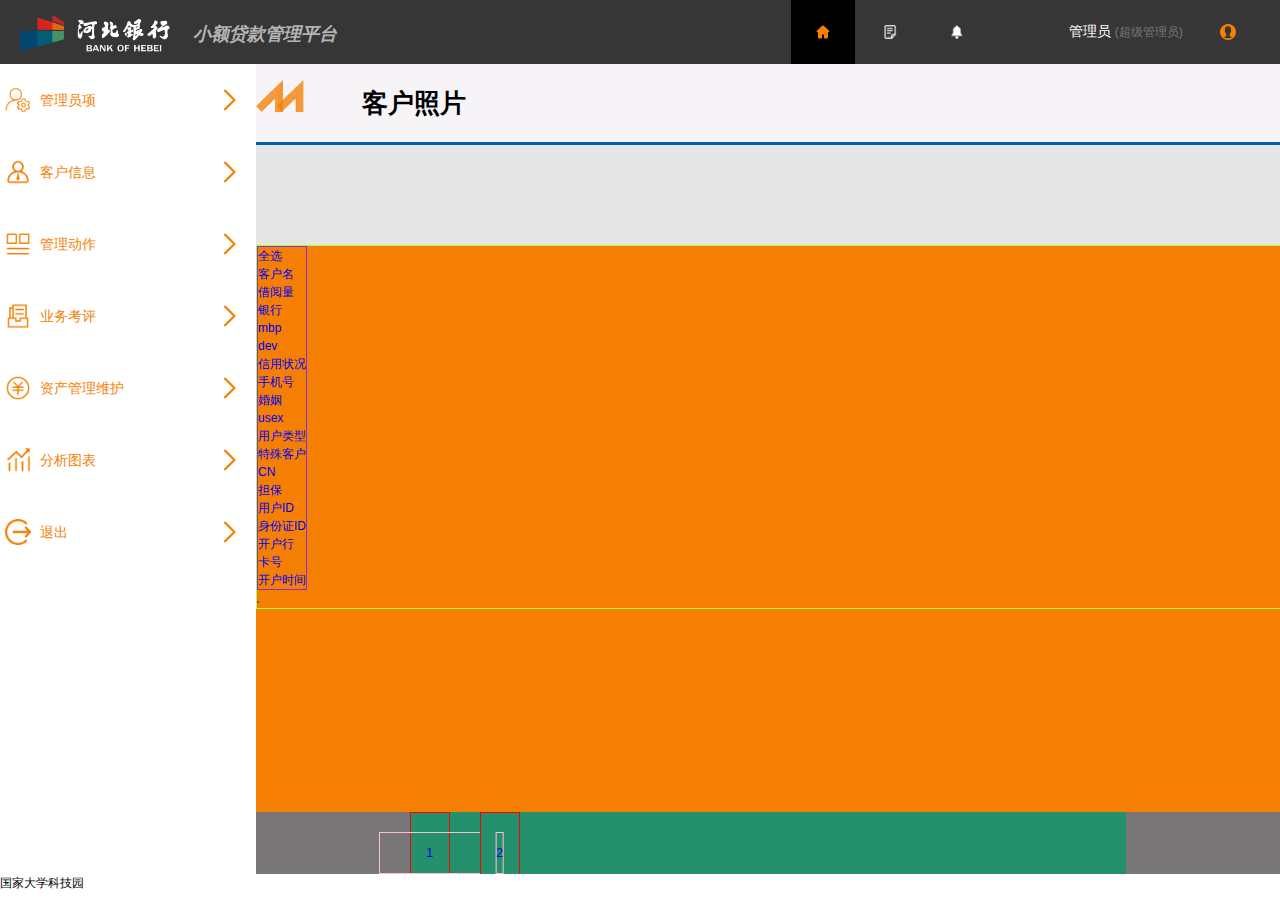
<file: index.html>
<!DOCTYPE html>
<html lang="en">

<head>
    <meta charset="UTF-8">
    <meta name="viewport" content="width=device-width, initial-scale=1.0">
    <meta http-equiv="X-UA-Compatible" content="ie=edge">
    <!-- shortcut icon 标题上的小图标 -->
    <!-- <link rel="shortcut icon" href="/favicon.ico" type="image/x-icon"> -->
    <title>小额贷款管理平台</title>
    <link rel="stylesheet" href="./css/reset.css">
    <link rel="stylesheet" href="./css/index.css">
    <link rel="stylesheet" href="./css/ckj.css">


</head>

<body>
    <!-- 页面结构 -->
    <!-- 页面头部区域 -->
    <div class="xe-header">
        <h1>
            <a href="javascript:void(0);">
                <img id="xe_logo" src="./sources/images/logo2.png" alt="小额贷款平台">
            </a>
        </h1>
        <h2>
            小额贷款管理平台
        </h2>
        <ul class="h-navs">
            <li class="selected">
                <a href="javascript:void(0);"></a>
            </li>
            <li>
                <a href="javascript:void(0);"></a>
            </li>
            <li>
                <a href="javascript:void(0);"></a>
            </li>
            <li>
                <a href="javascript:void(0);">
                    <span>管理员</span>
                    <span>(超级管理员)</span>
                </a>
            </li>
            <li>
                <a href="javascript:void(0);"></a>
            </li>
        </ul>
        <div style="clear: both;"></div>
    </div>

    <!-- 页面内容区域 -->
    <div class="xe-main">
        <div class="main-left">
            <ul id="main_navs">

            </ul>
        </div>
        <div class="main-right">
            <div id="show">
                <div class="c4-tp">
                    <img src="./sources/images/M.png" alt="">
                    <span>客户照片</span>

                </div>
                <div class="c4-mid" id="c4_mid">

                </div>
                <div class="table-wrapper">
                    <div class="table" id="table">
                        <ul class="th" id="th">
                            

                        </ul>
                        <div id="t_body">
                           <ul class="tr">
                            

                           </ul>
                        </div>

                      
                    </div>
                </div>
                <div class="pages" id="pages">
                    <ul></ul>
                    
                </div>
                
            </div>
        </div>
    </div>
    <!-- 页脚 -->
    <div class="xe-footer">
        <p>国家大学科技园</p>
    </div>


</body>
<script src="./js/index.js"></script>
<script>

   
window.onload = function () {
        createLeftNavs('main_navs');
        initTree('main_navs');
        initUi();
        createPages('pages',2);
        // var el = getContentWrappper();
        // for (var i=0;i<21;i++){
        //     pages_total_data.push(i);
        // }
        showPage(el,5);
        createPages('pages',)
        }
</script>



</html>
</file>
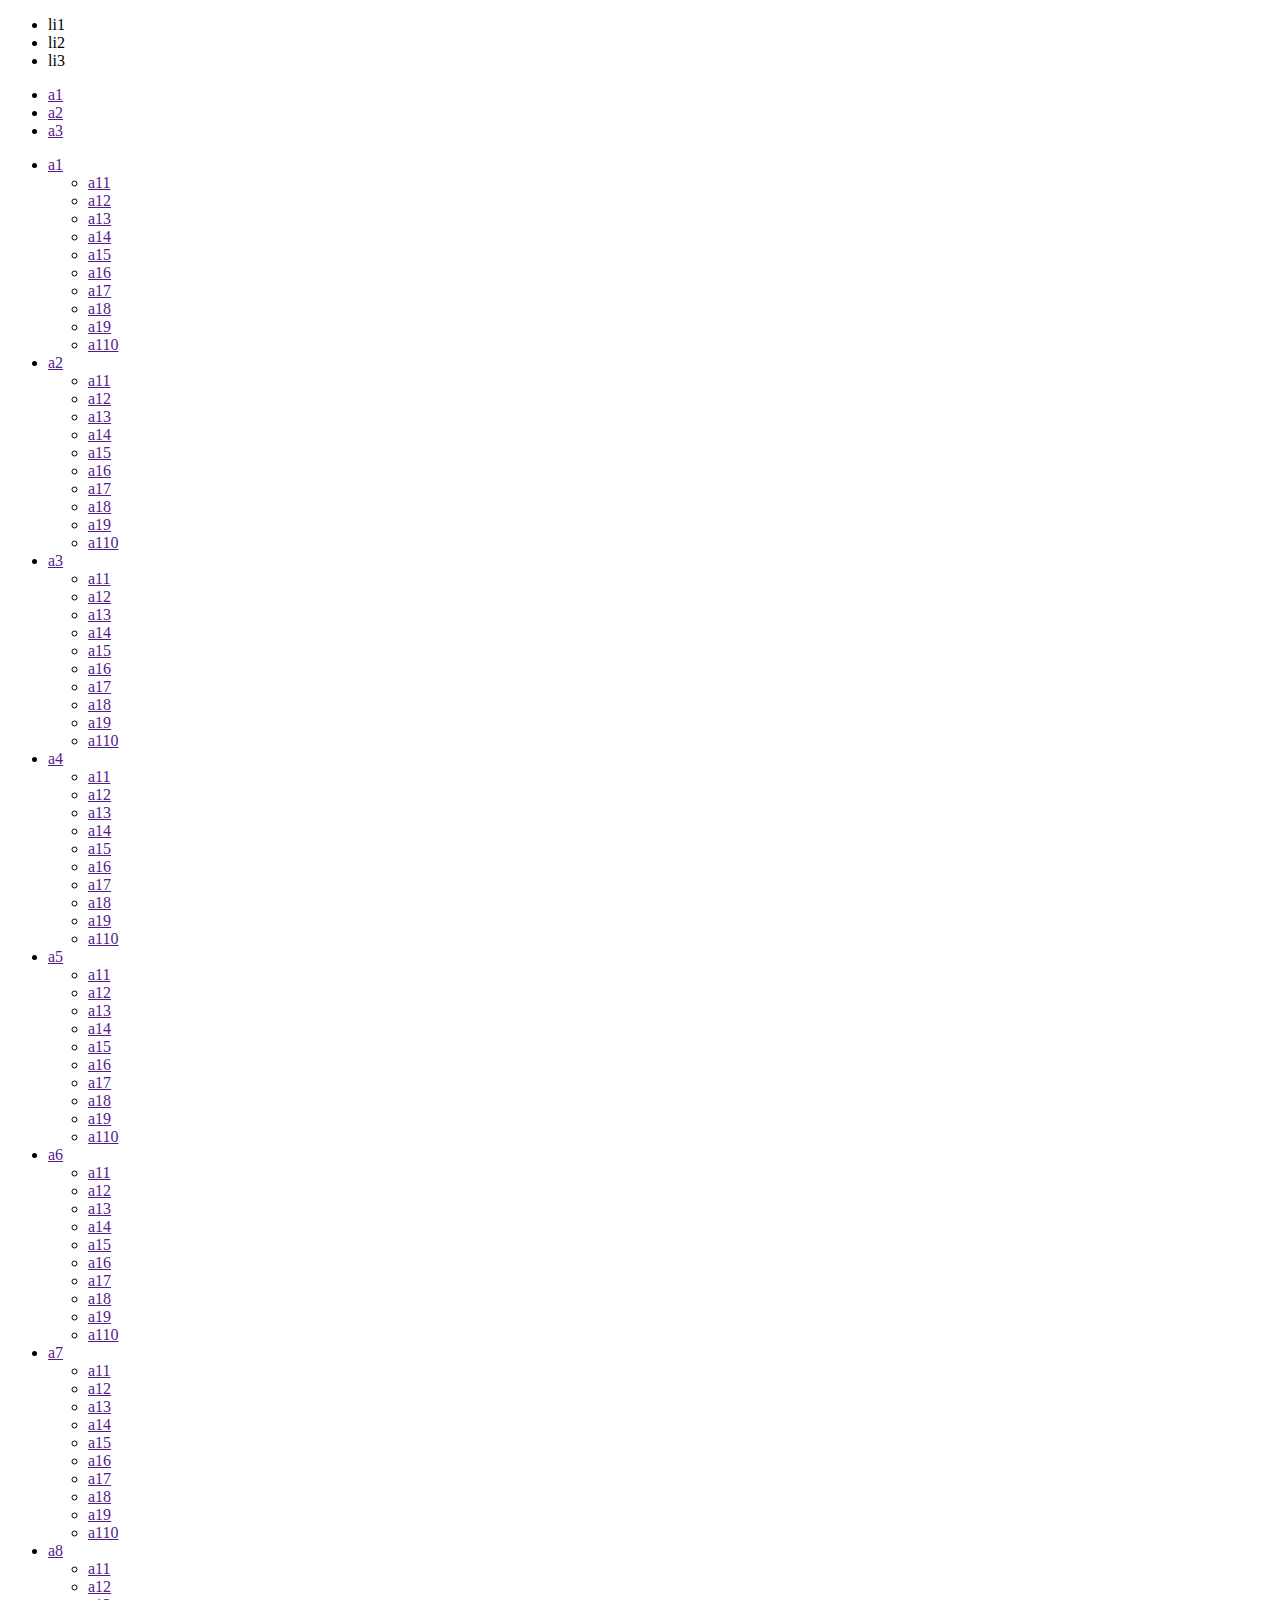
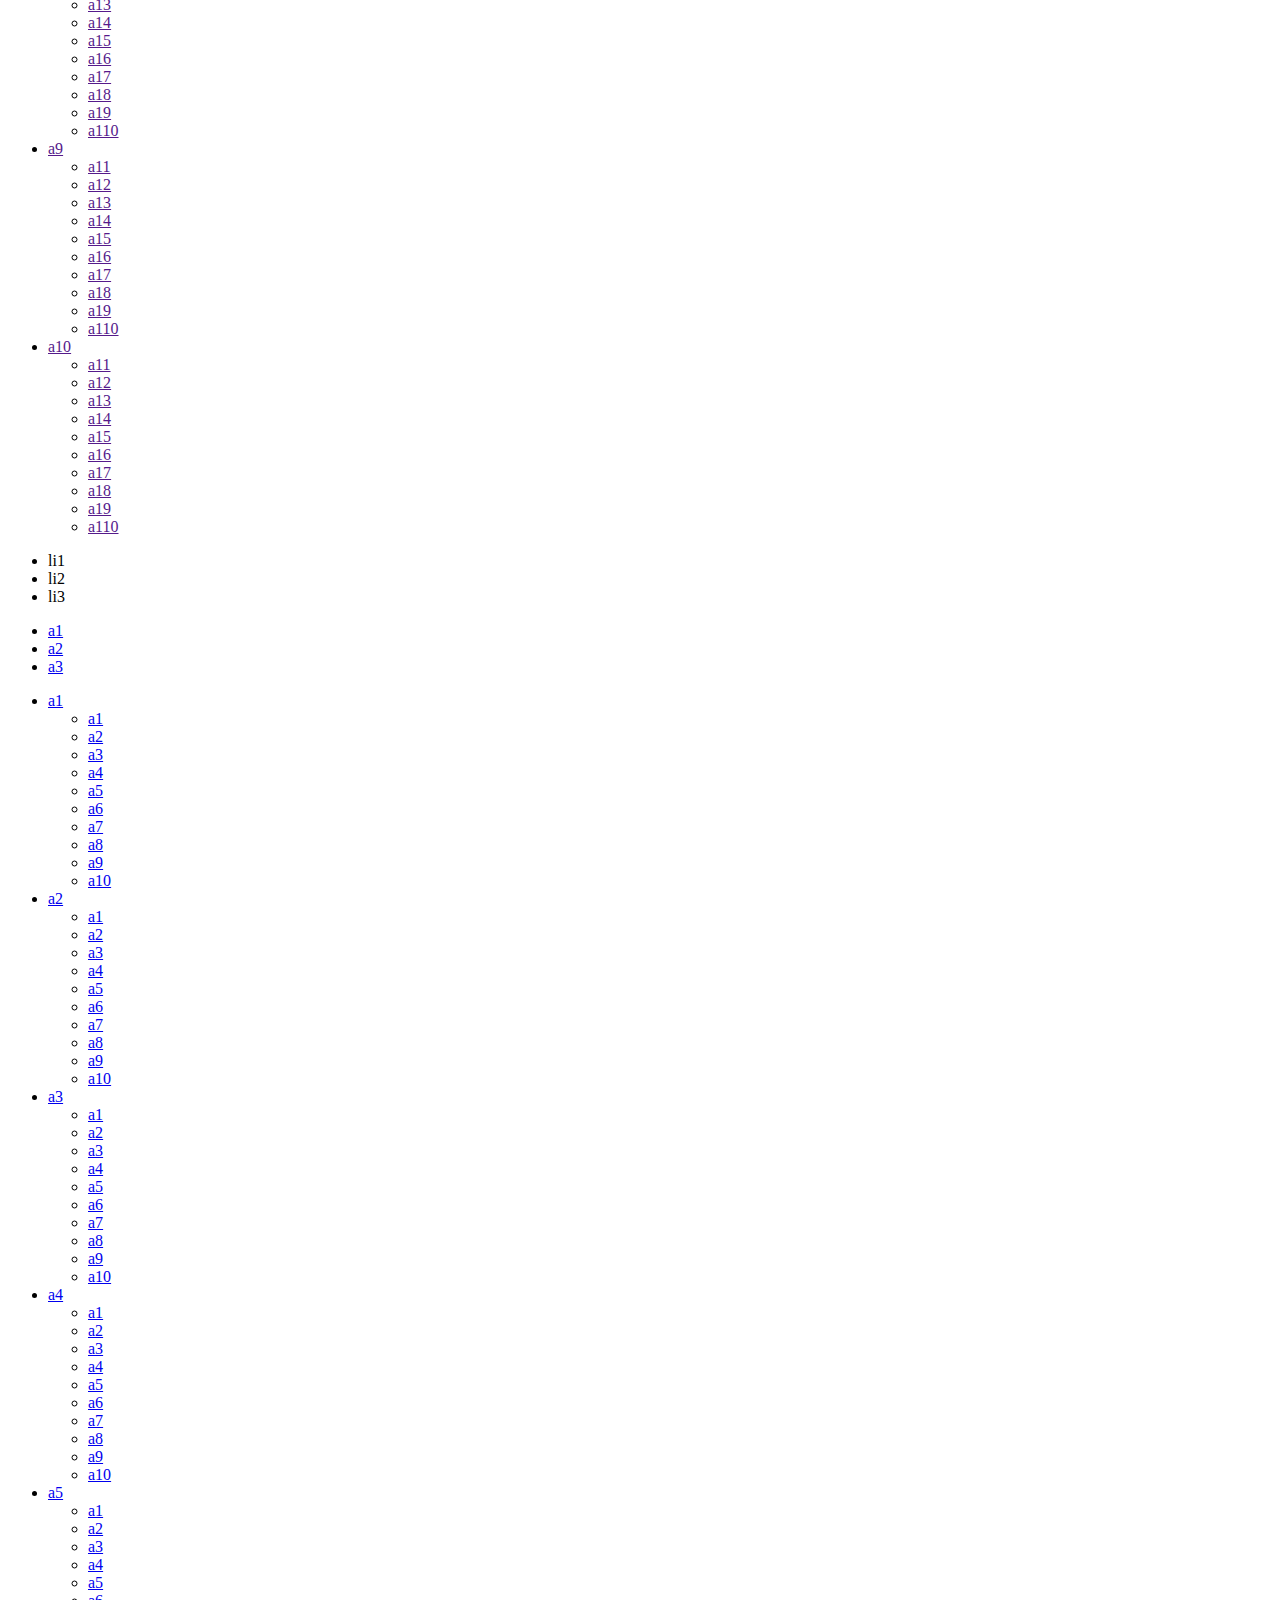
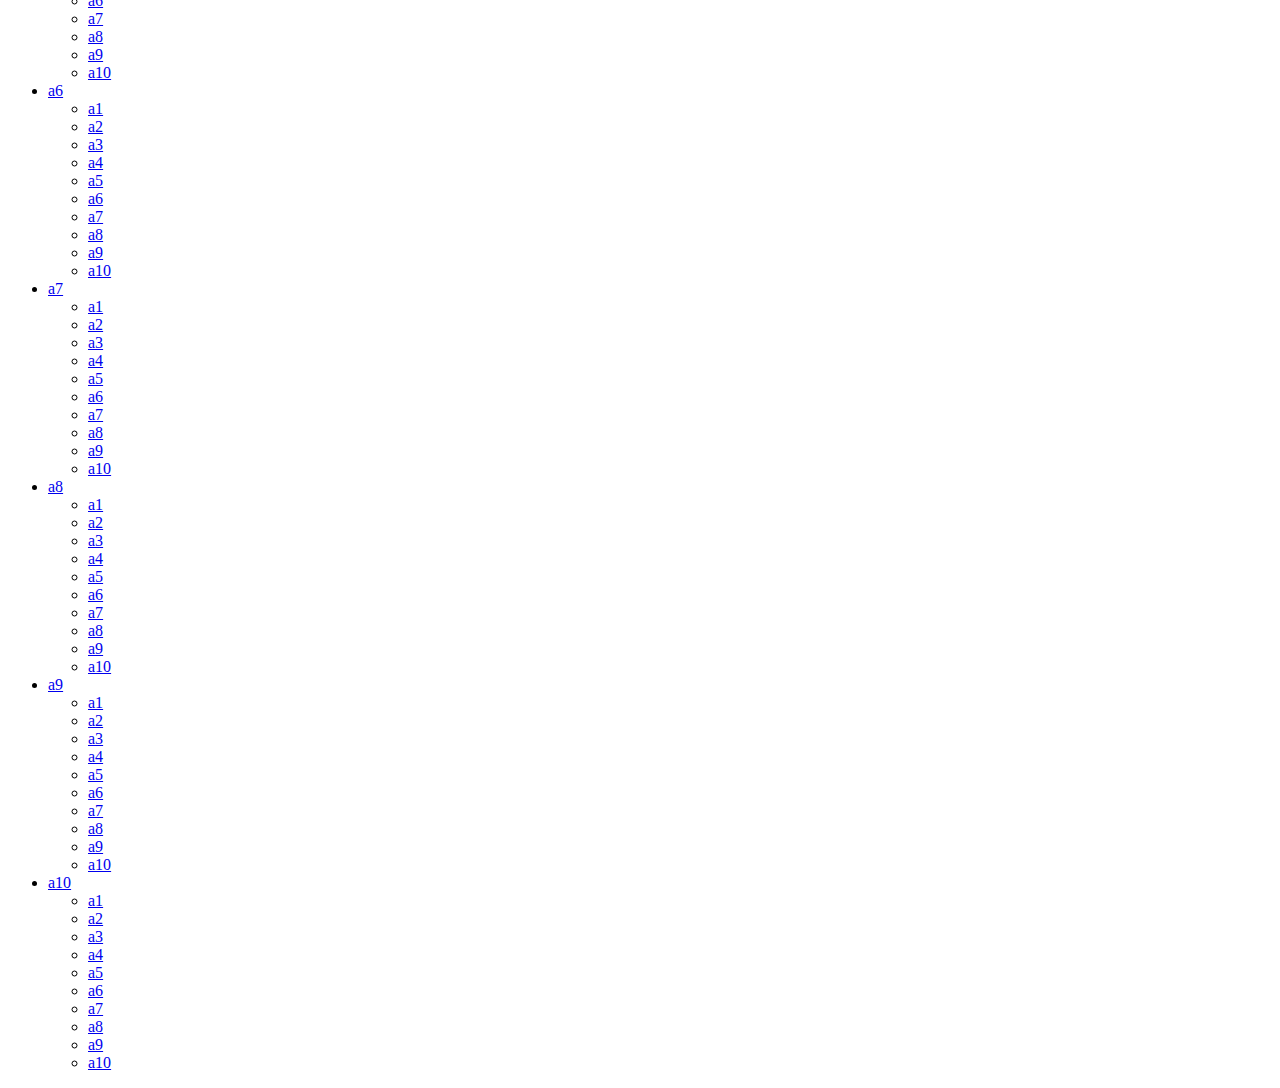
<file: cel.html>
<!DOCTYPE html>
<html lang="en">

<head>
    <meta charset="UTF-8">
    <meta name="viewport" content="width=device-width, initial-scale=1.0">
    <meta http-equiv="X-UA-Compatible" content="ie=edge">
    <title>动态生成el</title>
</head>

<body>
    <!-- 1. -->
    <ul>
        <li>li1</li>
        <li>li2</li>
        <li>li3</li>
    </ul>

    <!-- 2. -->
    <ul>
        <li>
            <a href="">a1</a>
        </li>
        <li>
            <a href="">a2</a>
        </li>
        <li>
            <a href="">a3</a>
        </li>
    </ul>

    <!-- 3. -->
    <ul>
        <li>
            <a href="">a1</a>
            <ul>
                <li>
                    <a href="">a11</a>
                </li>
                <li>
                    <a href="">a12</a>
                </li>
                <li>
                    <a href="">a13</a>
                </li>
                <li>
                    <a href="">a14</a>
                </li>
                <li>
                    <a href="">a15</a>
                </li>
                <li>
                    <a href="">a16</a>
                </li>
                <li>
                    <a href="">a17</a>
                </li>
                <li>
                    <a href="">a18</a>
                </li>
                <li>
                    <a href="">a19</a>
                </li>
                <li>
                    <a href="">a110</a>
                </li>
            </ul>
        </li>
        <li>
            <a href="">a2</a>
            <ul>
                <li>
                    <a href="">a11</a>
                </li>
                <li>
                    <a href="">a12</a>
                </li>
                <li>
                    <a href="">a13</a>
                </li>
                <li>
                    <a href="">a14</a>
                </li>
                <li>
                    <a href="">a15</a>
                </li>
                <li>
                    <a href="">a16</a>
                </li>
                <li>
                    <a href="">a17</a>
                </li>
                <li>
                    <a href="">a18</a>
                </li>
                <li>
                    <a href="">a19</a>
                </li>
                <li>
                    <a href="">a110</a>
                </li>
            </ul>
        </li>
        <li>
            <a href="">a3</a>
            <ul>
                <li>
                    <a href="">a11</a>
                </li>
                <li>
                    <a href="">a12</a>
                </li>
                <li>
                    <a href="">a13</a>
                </li>
                <li>
                    <a href="">a14</a>
                </li>
                <li>
                    <a href="">a15</a>
                </li>
                <li>
                    <a href="">a16</a>
                </li>
                <li>
                    <a href="">a17</a>
                </li>
                <li>
                    <a href="">a18</a>
                </li>
                <li>
                    <a href="">a19</a>
                </li>
                <li>
                    <a href="">a110</a>
                </li>
            </ul>
        </li>
        <li>
            <a href="">a4</a>
            <ul>
                <li>
                    <a href="">a11</a>
                </li>
                <li>
                    <a href="">a12</a>
                </li>
                <li>
                    <a href="">a13</a>
                </li>
                <li>
                    <a href="">a14</a>
                </li>
                <li>
                    <a href="">a15</a>
                </li>
                <li>
                    <a href="">a16</a>
                </li>
                <li>
                    <a href="">a17</a>
                </li>
                <li>
                    <a href="">a18</a>
                </li>
                <li>
                    <a href="">a19</a>
                </li>
                <li>
                    <a href="">a110</a>
                </li>
            </ul>
        </li>
        <li>
            <a href="">a5</a>
            <ul>
                <li>
                    <a href="">a11</a>
                </li>
                <li>
                    <a href="">a12</a>
                </li>
                <li>
                    <a href="">a13</a>
                </li>
                <li>
                    <a href="">a14</a>
                </li>
                <li>
                    <a href="">a15</a>
                </li>
                <li>
                    <a href="">a16</a>
                </li>
                <li>
                    <a href="">a17</a>
                </li>
                <li>
                    <a href="">a18</a>
                </li>
                <li>
                    <a href="">a19</a>
                </li>
                <li>
                    <a href="">a110</a>
                </li>
            </ul>
        </li>
        <li>
            <a href="">a6</a>
            <ul>
                <li>
                    <a href="">a11</a>
                </li>
                <li>
                    <a href="">a12</a>
                </li>
                <li>
                    <a href="">a13</a>
                </li>
                <li>
                    <a href="">a14</a>
                </li>
                <li>
                    <a href="">a15</a>
                </li>
                <li>
                    <a href="">a16</a>
                </li>
                <li>
                    <a href="">a17</a>
                </li>
                <li>
                    <a href="">a18</a>
                </li>
                <li>
                    <a href="">a19</a>
                </li>
                <li>
                    <a href="">a110</a>
                </li>
            </ul>
        </li>
        <li>
            <a href="">a7</a>
            <ul>
                <li>
                    <a href="">a11</a>
                </li>
                <li>
                    <a href="">a12</a>
                </li>
                <li>
                    <a href="">a13</a>
                </li>
                <li>
                    <a href="">a14</a>
                </li>
                <li>
                    <a href="">a15</a>
                </li>
                <li>
                    <a href="">a16</a>
                </li>
                <li>
                    <a href="">a17</a>
                </li>
                <li>
                    <a href="">a18</a>
                </li>
                <li>
                    <a href="">a19</a>
                </li>
                <li>
                    <a href="">a110</a>
                </li>
            </ul>
        </li>
        <li>
            <a href="">a8</a>
            <ul>
                <li>
                    <a href="">a11</a>
                </li>
                <li>
                    <a href="">a12</a>
                </li>
                <li>
                    <a href="">a13</a>
                </li>
                <li>
                    <a href="">a14</a>
                </li>
                <li>
                    <a href="">a15</a>
                </li>
                <li>
                    <a href="">a16</a>
                </li>
                <li>
                    <a href="">a17</a>
                </li>
                <li>
                    <a href="">a18</a>
                </li>
                <li>
                    <a href="">a19</a>
                </li>
                <li>
                    <a href="">a110</a>
                </li>
            </ul>
        </li>
        <li>
            <a href="">a9</a>
            <ul>
                <li>
                    <a href="">a11</a>
                </li>
                <li>
                    <a href="">a12</a>
                </li>
                <li>
                    <a href="">a13</a>
                </li>
                <li>
                    <a href="">a14</a>
                </li>
                <li>
                    <a href="">a15</a>
                </li>
                <li>
                    <a href="">a16</a>
                </li>
                <li>
                    <a href="">a17</a>
                </li>
                <li>
                    <a href="">a18</a>
                </li>
                <li>
                    <a href="">a19</a>
                </li>
                <li>
                    <a href="">a110</a>
                </li>
            </ul>
        </li>
        <li>
            <a href="">a10</a>
            <ul>
                <li>
                    <a href="">a11</a>
                </li>
                <li>
                    <a href="">a12</a>
                </li>
                <li>
                    <a href="">a13</a>
                </li>
                <li>
                    <a href="">a14</a>
                </li>
                <li>
                    <a href="">a15</a>
                </li>
                <li>
                    <a href="">a16</a>
                </li>
                <li>
                    <a href="">a17</a>
                </li>
                <li>
                    <a href="">a18</a>
                </li>
                <li>
                    <a href="">a19</a>
                </li>
                <li>
                    <a href="">a110</a>
                </li>
            </ul>
        </li>
    </ul>



    <ul id="id1">

    </ul>
    <ul id="id2">

    </ul>
    <ul id="id3">

    </ul>


</body>
<script>

    function create(id){

        
        var ul_wap = document.getElementById('id1');
       
        for(var i=1;i<=3;i++){
           
        var li_ee= document.createElement('li');
        var txt= "li"+i;
        li_ee.innerText=txt;
        ul_wap.appendChild(li_ee);
        }
        
      
    }

    function create1 (id){
     var ul_wap = document.getElementById('id2');
     for(var i=1;i<=3;i++){
         var li_ee=document.createElement('li');
         var a_s= document.createElement("a");
         var txt = "a"+i;
         a_s.innerText=txt;
         a_s.setAttribute('href','#');
         li_ee.appendChild(a_s);
         ul_wap.appendChild(li_ee);

     }
     
     
    }
    function create2(id){
        var ul_wap= document.getElementById(id);
        for(var i=1;i<=10;i++){
            var li_ee=document.createElement('li');
            var a_s=document.createElement('a');
            var ul_wa1=document.createElement('ul');
            var txt ="a"+i;
            a_s.setAttribute('href','#');
              for(var j=1;j<=10;j++){
                var li_ee1=document.createElement('li');
                var a_s1=document.createElement('a');
                var txt1 ="a"+j;
                a_s1.innerText=txt1;
                li_ee1.appendChild(a_s1);
                ul_wa1.appendChild(li_ee1);
                a_s1.setAttribute('href','#');
              }
            ul_wap.appendChild(li_ee);
            li_ee.appendChild(a_s);
            li_ee.appendChild(ul_wa1);
            a_s.innerHTML=txt;
        }
    }
    

    function initUI(){
        create();
        create1();
        create2('id3');

    }


    window.onload = initUI;
</script>
</html>
</file>
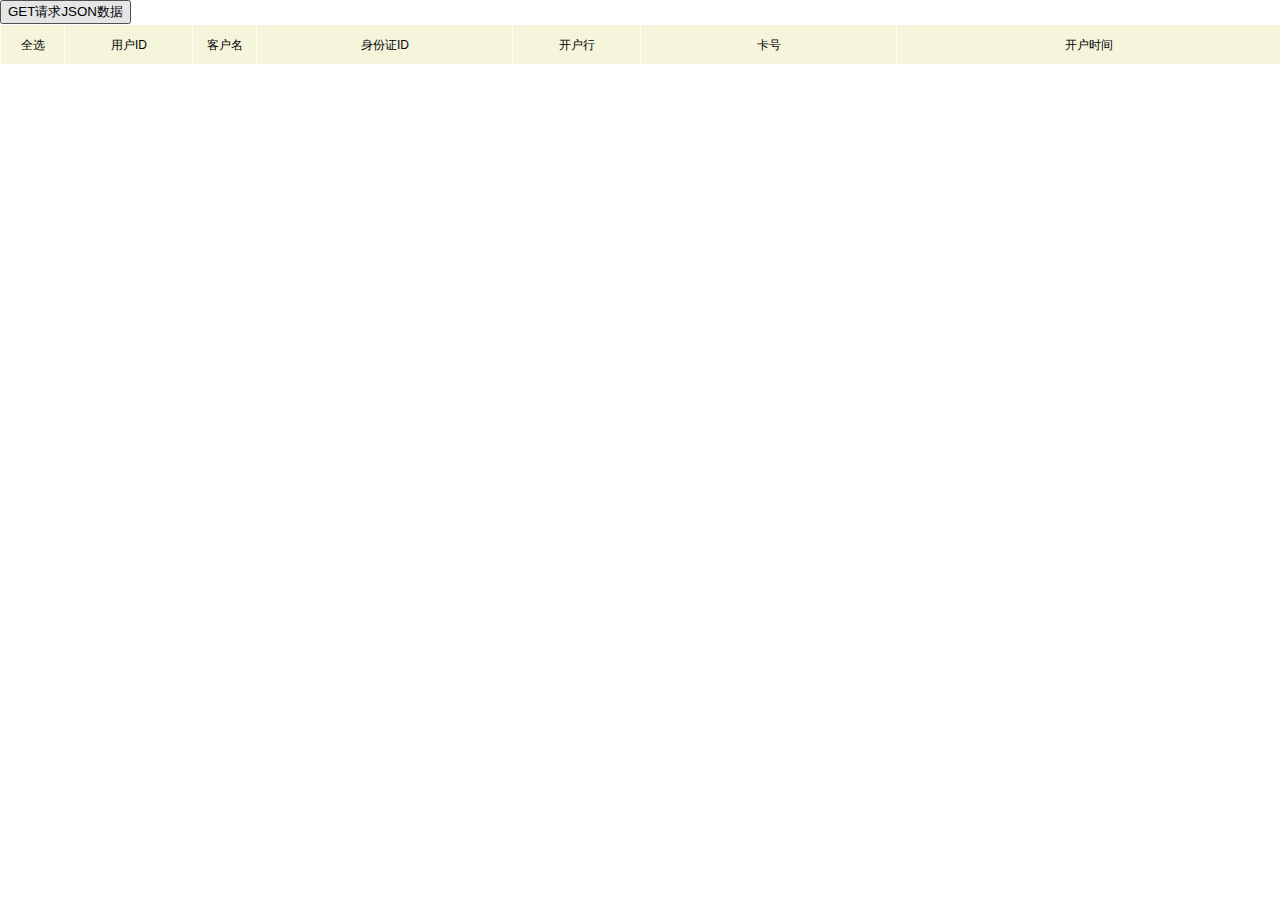
<file: getjsondata.html>
<!DOCTYPE html>
<html lang="en">
<head>
    <meta charset="UTF-8">
    <meta name="viewport" content="width=device-width, initial-scale=1.0">
    <meta http-equiv="X-UA-Compatible" content="ie=edge">
    <title>原生JS Ajax获取JSON数据</title>
    <link rel="stylesheet" href="./css/reset.css">
    <style>
        #show {
        height: 100%;
        min-width: 1024px;
        width: 100%;
       
    }
    #show ul { overflow: hidden; width: 100%;}
    #show ul li {
        float: left;
        height: 40px;
        line-height: 40px;
        text-align: center;
        background: #fff;
    }
    #show ul li:nth-child(1),#show ul li:nth-child(3){
         width: 5%;
    }
    #show ul li:nth-child(2),#show ul li:nth-child(5){
        width: 10%;
    }
    #show ul li:nth-child(4),#show ul li:nth-child(6){
        width: 20%;
    }
    #show ul li:nth-child(7){
        width: 30%;
    }
    #show ul li a{
        color:black;
        background:beige;
        display: inline-block;
        width: 100%;height: 100%;
        margin: 1px;
    }
    #content ul {
        overflow: hidden;
    }
    </style>
</head>
<body>
    <button>GET请求JSON数据</button>
    <div id="show"></div>
    
</body>
<script>
    function createList (id,tdata){
        var wrapper =document.getElementById(id);
        var t_head =document.createElement('ul');
        for (var i=0;i<tdata.length;i++){
            var rol = document.createElement('li');
            var a_el= document.createElement('a');
            a_el.innerText=tdata[i];
            a_el.setAttribute('href','javascript:void(0);');
            rol.appendChild(a_el);
            t_head.appendChild(rol);

        }
        wrapper.appendChild(t_head);
        var content=document.createElement('div');
        content.setAttribute('id','content');
        wrapper.appendChild(content);
    }

    function addrow(id,data){
        var row = document.createElement('ul');
        data.unshift('');
        console.log(data);
        for (var i=0;i<data.length;i++){
            var col = document.createElement('li');
            var a_el = document.createElement('a');
            console.log(data[i]);
            a_el.innerText= data[i];
            a_el.setAttribute('href','javascript:void(0);');
            col.appendChild(a_el);
            row.appendChild(col);

        }
        document.getElementById(id).appendChild(row);
    }
    // 1.1  首先要获取数据 服务器数据
    // 1.2  使用原生JS中的Ajax技术 (无刷新技术)
    function initUi(){
        var btn=document.getElementsByTagName('button')[0];
        btn.onclick=function (){
        // 1.3声明一个原生JS Ajax对象
        var xhr= null;
        if(window.XMLHttpRequest){//主流浏览器自带
            xhr = new XMLHttpRequest();
        }else{//ie 5 6
           xhr = new ActiveXObject('Microsoft.XMLHTTP');
        }
        //1.4 配置请求
        var url = "http://127.0.0.1:8885/getdata";
        xhr.open('GET',url,true);
        xhr.send();
        xhr.onreadystatechange = function (){
            if(4 == xhr.readyState){
                if(200==xhr.status){
                    // console.log(xhr.responseText);
                    //uname uid time openBank
                    var obj = JSON.parse(xhr.responseText);
                    // console.log (obj);
                    for (var i=0;i<obj.length;i++){
                        var item = obj[i];
                 var dd=[];
                 dd.push(item['uid']);
                 dd.push(item['uname']);
                 dd.push(item['uidnumber']);       
                 dd.push(item['openBank']);
                 dd.push(item['zhanghao']);
                 dd.push(item['time']);
                 console.log(dd);
                 addrow('content',dd)
                    }
                }
                
            }
        }
    
        }
        // 2 动态添加数据
        var  dd = ['全选','用户ID','客户名','身份证ID','开户行','卡号','开户时间'];
        createList('show',dd);
        
    }
    window.onload =initUi;
</script>
</html>
</file>
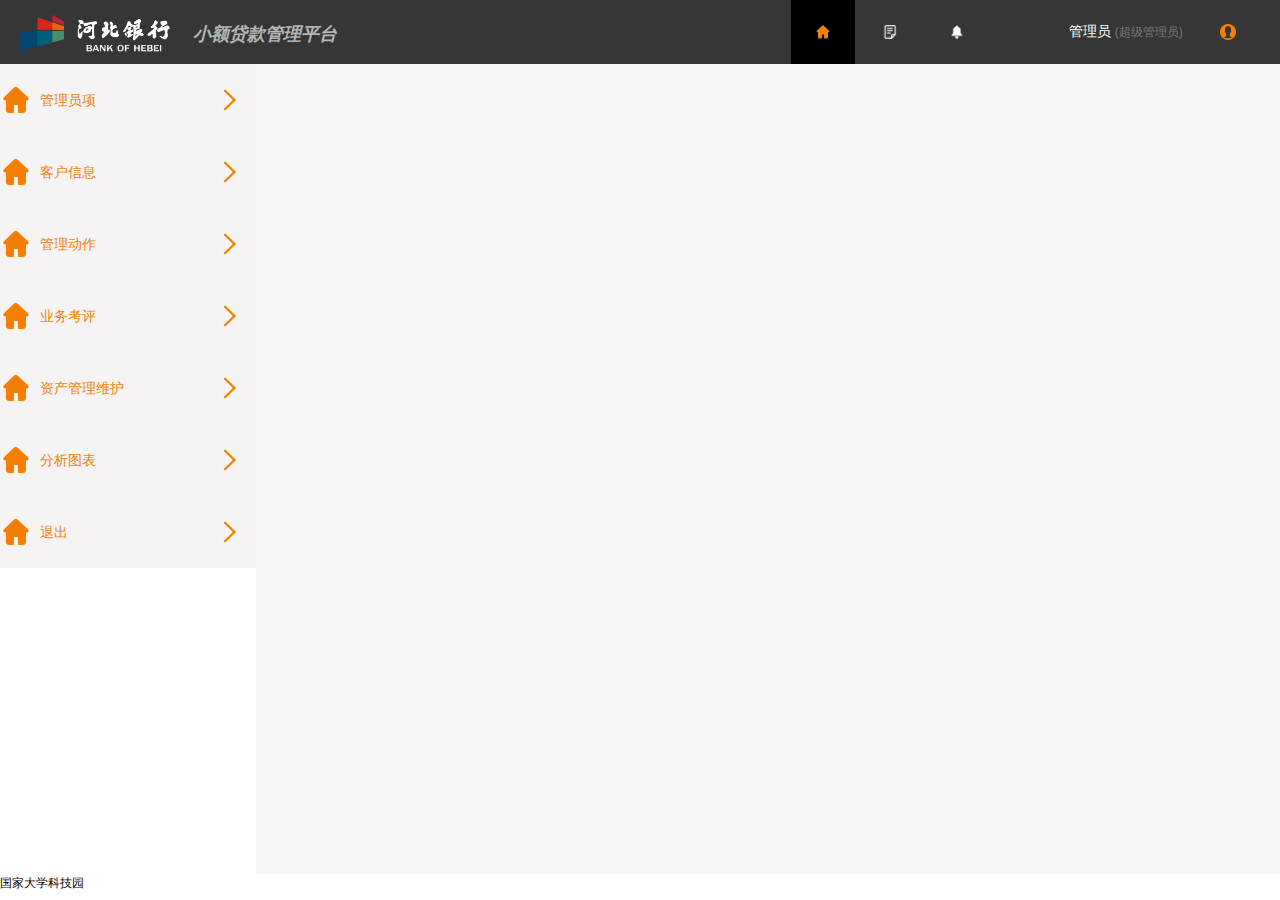
<file: index_old.html>
<!DOCTYPE html>
<html lang="en">

<head>
    <meta charset="UTF-8">
    <meta name="viewport" content="width=device-width, initial-scale=1.0">
    <meta http-equiv="X-UA-Compatible" content="ie=edge">
    <!-- shortcut icon 标题上的小图标 -->
    <!-- <link rel="shortcut icon" href="/favicon.ico" type="image/x-icon"> -->
    <title>小额贷款管理平台</title>
    <link rel="stylesheet" href="./css/reset.css">
    <link rel="stylesheet" href="./css/index.css">


</head>

<body>
    <!-- 页面结构 -->
    <!-- 页面头部区域 -->
    <div class="xe-header">
        <h1>
            <a href="javascript:void(0);">
                <img id="xe_logo" src="./sources/images/logo2.png" alt="小额贷款平台">
            </a>
        </h1>
        <h2>
            小额贷款管理平台
        </h2>
        <ul class="h-navs">
            <li class="selected">
                <a href="javascript:void(0);"></a>
            </li>
            <li>
                <a href="javascript:void(0);"></a>
            </li>
            <li>
                <a href="javascript:void(0);"></a>
            </li>
            <li>
                <a href="javascript:void(0);">
                    <span>管理员</span>
                    <span>(超级管理员)</span>
                </a>
            </li>
            <li>
                <a href="javascript:void(0);"></a>
            </li>
        </ul>
        <div style="clear: both;"></div>
    </div>

    <!-- 页面内容区域 -->
    <div class="xe-main">
        <div class="main-left">
            <ul id="main_navs">
                <li>
                    <b></b>
                    <a href="javascript:void(0);">管理员项</a>
                    <ul class="sub-item">
                        <li>
                            <a href="javascript:void(0)">11</a>
                        </li>
                        <li>
                            <a href="javascript:void(0)">12</a>
                        </li>
                        <li>
                            <a href="javascript:void(0)">13</a>
                        </li>
                        <li>
                            <a href="javascript:void(0)">14</a>
                        </li>
                        <li>
                            <a href="javascript:void(0)">15</a>
                        </li>
                        <li>
                            <a href="javascript:void(0)">16</a>
                        </li>
                        <li>
                            <a href="javascript:void(0)">17</a>
                        </li>
                        <li>
                            <a href="javascript:void(0)">18</a>
                        </li>
                        <li>
                            <a href="javascript:void(0)">19</a>
                        </li>
                        <li>
                            <a href="javascript:void(0)">110</a>
                        </li>
                        <li>
                            <a href="javascript:void(0)">111</a>
                        </li>
                    </ul>
                </li>
                <li>
                    <b></b>
                    <a href="javascript:void(0);">客户信息</a>
                    <ul class="sub-item">
                        <li>
                            <a href="javascript:void(0)">21</a>
                        </li>
                        <li>
                            <a href="javascript:void(0)">22</a>
                        </li>
                        <li>
                            <a href="javascript:void(0)">23</a>
                        </li>
                        <li>
                            <a href="javascript:void(0)">24</a>
                        </li>
                        <li>
                            <a href="javascript:void(0)">25</a>
                        </li>
                        <li>
                            <a href="javascript:void(0)">26</a>
                        </li>
                    </ul>
                </li>
                <li>
                    <b></b>
                    <a href="javascript:void(0);">管理动作</a>
                    <ul class="sub-item">
                        <li>
                            <a href="javascript:void(0)">41</a>
                        </li>
                        <li>
                            <a href="javascript:void(0)">42</a>
                        </li>
                        <li>
                            <a href="javascript:void(0)">43</a>
                        </li>
                        <li>
                            <a href="javascript:void(0)">44</a>
                        </li>
                        <li>
                            <a href="javascript:void(0)">45</a>
                        </li>
                        <li>
                            <a href="javascript:void(0)">46</a>
                        </li>
                    </ul>
                </li>
                <li>
                    <b></b>
                    <a href="javascript:void(0);">业务考评</a>
                    <ul class="sub-item">
                        <li>
                            <a href="javascript:void(0)">31</a>
                        </li>
                        <li>
                            <a href="javascript:void(0)">32</a>
                        </li>
                        <li>
                            <a href="javascript:void(0)">33</a>
                        </li>
                        <li>
                            <a href="javascript:void(0)">34</a>
                        </li>
                    </ul>
                </li>
                
                <li>
                    <b></b>
                    <a href="javascript:void(0);">资产管理维护</a>
                    <ul class="sub-item">
                        <li>
                            <a href="javascript:void(0)">51</a>
                        </li>
                        <li>
                            <a href="javascript:void(0)">52</a>
                        </li>
                        <li>
                            <a href="javascript:void(0)">53</a>
                        </li>
                        <li>
                            <a href="javascript:void(0)">54</a>
                        </li>
                        <li>
                            <a href="javascript:void(0)">55</a>
                        </li>
                    </ul>
                </li>
                <li>
                    <b></b>
                    <a href="javascript:void(0);">分析图表</a>
                    <ul class="sub-item">
                        <li>
                            <a href="javascript:void(0)">61</a>
                        </li>
                        <li>
                            <a href="javascript:void(0)">62</a>
                        </li>
                    </ul>
                </li>
                <li>
                    <b></b>
                    <a href="javascript:void(0);">退出</a>
                    <ul class="sub-item">
                        <li>
                            <a href="javascript:void(0)">71</a>
                        </li>
                        <li>
                            <a href="javascript:void(0)">72</a>
                        </li>
                        <li>
                            <a href="javascript:void(0)">73</a>
                        </li>
                    </ul>
                </li>
            </ul>
        </div>
        <div class="main-right">
            <div id="show">
                
            </div>
        </div>
    </div>
    <!-- 页脚 -->
    <div class="xe-footer">
        <p>国家大学科技园</p>
    </div>


</body>
<script>

    var data1 = ['管理员项','客户信息','管理动作','业务考评','资产管理维护','分析图表','退出'];
    var data2 = [['权限分配','部门设置','员工管理','押品设置','操作纪录', "客户性质", "货款产品", "收款方式", "合作银行", "全部银行", "渠道"],
    ['费用发放', '相关人员', '客户照片','数据导入', '贷款明细','还款明细'],
    ['客户签约', '签约审核', '风控验收', '货款到款', '货款发放', '客户调查'],
    ['业绩情况','市场开放','市场维护','费用支出'],
    ['资产管理','设备设置','设备保修','保修审核','已审核问题'],
    ['月日均变化图','贷款笔数变化图'],
    ['通知','个人资料','退出']];

    // array = [1,2,3];
    // array2 = [[11],[21],[31]];
    // array[0] = 1;
    // array[1][1] = 2;
    // [1,11,2,21,3,31]
    var datas = new Array();
    for(var i = 0;i<data1.length;i++){
        datas.push(data1[i]);
        // datas.push(data2[i]);
        var dd = data2[i];
        for(var j = 0; j < dd.length ;j++){
            
            datas.push(dd[j]);
        }
        // if(i == 0)break;
    }
    console.log(datas);


    function initTree(t) {
        var tree = document.getElementById(t);

        var lists = tree.getElementsByTagName('li');
        for (var i = 0; i < lists.length; i++) {
            var item = lists[i];//li
            (function (num) {
                var sub_ul = item.getElementsByTagName('ul');
                var a_el = item.getElementsByTagName('a');
                var b_el = item.getElementsByTagName('b');
                if (sub_ul.length != 0) {
                    sub_ul[0].style.display = 'none';
                    a_el[0].onclick = function () {
                        if (sub_ul[0].style.display == 'block') {
                            sub_ul[0].style.display = 'none';
                            b_el[0].style.backgroundImage = 'url("./sources/images/arrow-right.png")';
                        } else {
                            sub_ul[0].style.display = 'block';
                            b_el[0].style.backgroundImage = 'url("./sources/images/arrow-down.png")';
                        }
                    }
                } else {
                    
                    a_el[0].onclick = function () {
                        var li_el = this.parentNode.parentNode.getElementsByTagName('li');
                        for (var i = 0; i < li_el.length; i++) {
                            var sub_a = li_el[i].getElementsByTagName('a');
                            // sub_a[0].classList.remove('item-selected');
                            sub_a[0].style.borderLeft = '4px solid #f8f6f7';
                        }
                        // this.classList.add('item-selected');
                        this.style.borderLeft = '4px solid #f47f03';
                        console.log(datas[num]);
                        document.getElementById('show').innerText = datas[num];
                        
                    }
                }

            })(i);
        }

    }

    function createLeftNavs(id){
        var ul_el = document.getElementById(id);
        if (data1.length != 0){
            for(var i = 0;i < data1.length;i++){
                var li = document.createElement('li');
                var a = document.createElement('a');
                a.innerText = data1[i];
                li.appendChild(a);
                var sub_ul = document.createElement('ul');
                for(var j = 0;j<data2[i].length;j++){
                    var li = document.createElement('li');
                    var a = document.createElement('a');
                    a.innerText = data2[i][j];
                    li.appendChild(a);
                    sub_ul.appendChild(li);
                }
                li.appendChild(sub_ul);
                ul_el.appendChild(li);
            }
        }

    }


    window.onload = function () {
        initTree('main_navs');
    }
</script>

</html>
</file>
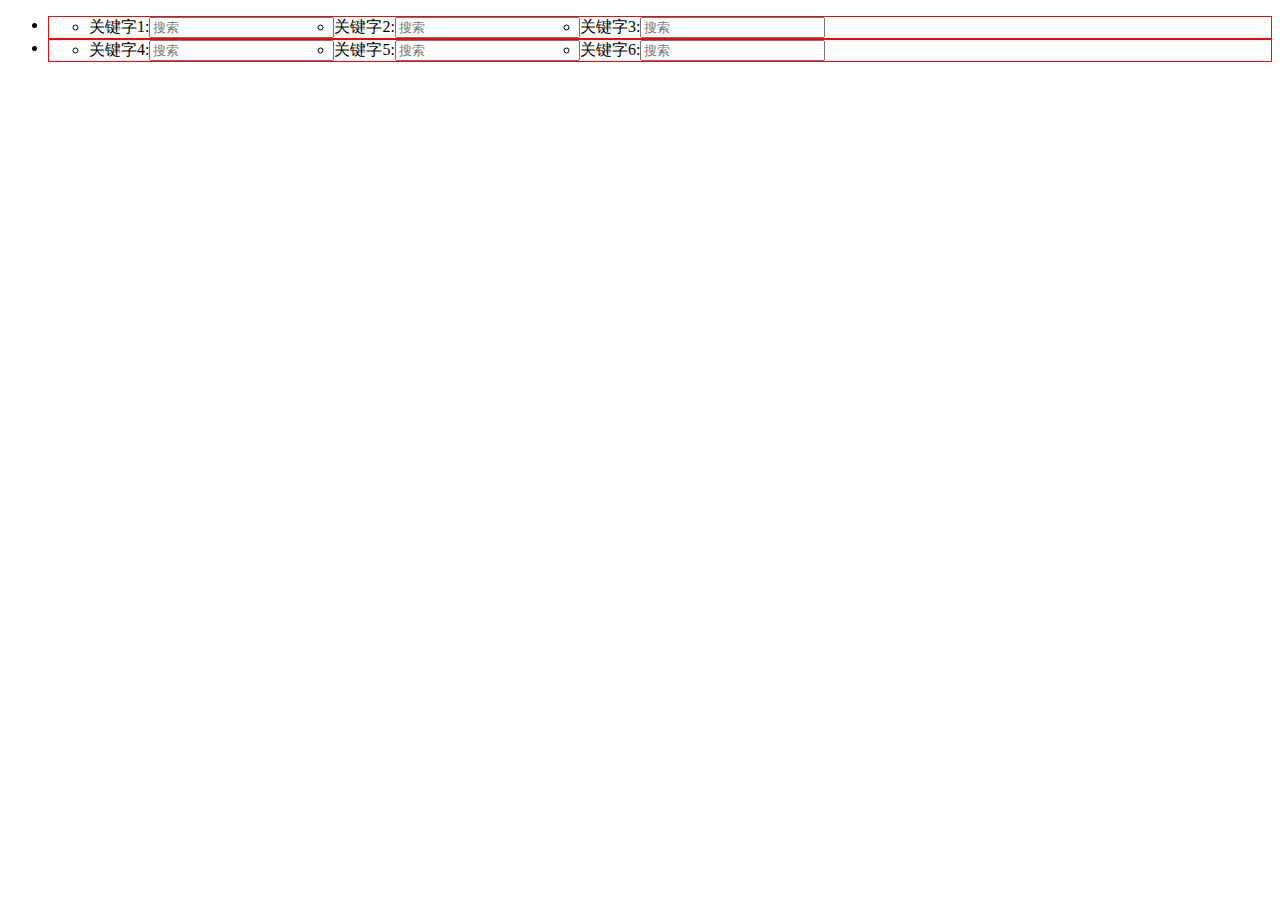
<file: tableauto.html>
<!DOCTYPE html>
<html lang="en">
<head>
    <meta charset="UTF-8">
    <meta name="viewport" content="width=device-width, initial-scale=1.0">
    <meta http-equiv="X-UA-Compatible" content="ie=edge">
    <title>动态生成标签</title>
</head>
<body>
    <div id="show">
        <div id="c0_header">

        </div>
        <div id="c0_body">

        </div>
    </div>
    
</body>
<script>
    function textLeft (text){
          var lab = document.createElement('label');
          var txt = text +':';
          lab.innerText=txt;
          return lab;
    }
    function searchInput(text){
        var s_input = document.createElement('input');
        s_input.setAttribute('type','text');
        s_input.setAttribute('placeholder',text);
        return s_input;


    }
    function createlines (id,datas){
        // 创建外层
        var ul_wrapper = document.createElement('ul');
        var li_row = document.createElement('li');
        var ul_row = document.createElement('ul');
        for ( var i=0;i<3;i++){
            var col = document.createElement('li');
            if(0==i){
                var lab=textLeft(datas['row11']['name']);
                var input =searchInput(datas['row11']['val']);
                console.log(input);
                col.appendChild(lab);
                col.appendChild(input);
            }else if(1==i){
                var sbtn=document.createElement('button');
                var abtn=document.createElement('button');
                sbtn.innerText="搜索";
                abtn.innerText="添加";
                col.appendChild(sbtn);
                col.appendChild(abtn); 

            }else{
                col.style.display="none";
            }
            ul_row.appendChild(col);
        }
        li_row.appendChild(ul_row);
        ul_wrapper.appendChild(li_row);
        document.getElementById(id).appendChild(ul_wrapper);
    }
    function createcols(id,datas){
           var cols=datas['datas'].length;
           var rows=Math.ceil(cols/3);
           var ul_wrapper=document.createElement('ul');
           for(var i=0;i<rows;i++){
               (function(num){
                var li_row=document.createElement('li');
                var ul_row=document.createElement('ul');
                    for(var j=0;j<3;j++){
                        var col=document.createElement('li');
                        col.style.float="left";
                        if((num*3+j)<cols){
                        var text=textLeft(datas['datas'][num*3+j]['row']['name'])
                        var input =searchInput(datas['datas'][num*3+j]['row']['val'])
                     col.appendChild(text);
                     col.appendChild(input);

                        }else{
                            col.style.display="none";
                        }
                       
                     ul_row.appendChild(col);
                    }
                    ul_row.style.overflow='hidden';
                    ul_row.style.border="1px solid red"
                    li_row.appendChild(ul_row)
                    ul_wrapper.appendChild(li_row);

                    
               })(i);
               

           }
           
           document.getElementById(id).appendChild(ul_wrapper);
    }
    function createHeader(lines,id,datas){
        switch (lines) {
            case 0:
                
                break;
            case 1:
               {
                // 创建ul
                createlines(id,datas);
                break;
            } 
            default:
            {
                createcols(id,datas);
            }
                break;
        }
    }
    function initEl() {
        // var dd={row11:{name:'关键字',val:'搜索'}};
        //  createHeader(1,"c0_header",dd);
        var dd= {
            datas:[
                {row:{name:'关键字1',val:'搜索'}},
                {row:{name:'关键字2',val:'搜索'}},
                {row:{name:'关键字3',val:'搜索'}},
                {row:{name:'关键字4',val:'搜索'}},
                {row:{name:'关键字5',val:'搜索'}},
                {row:{name:'关键字6',val:'搜索'}},
                
            ]
        }
        createcols("c0_header",dd);
    }
    window.onload=initEl;
</script>
</html>
</file>
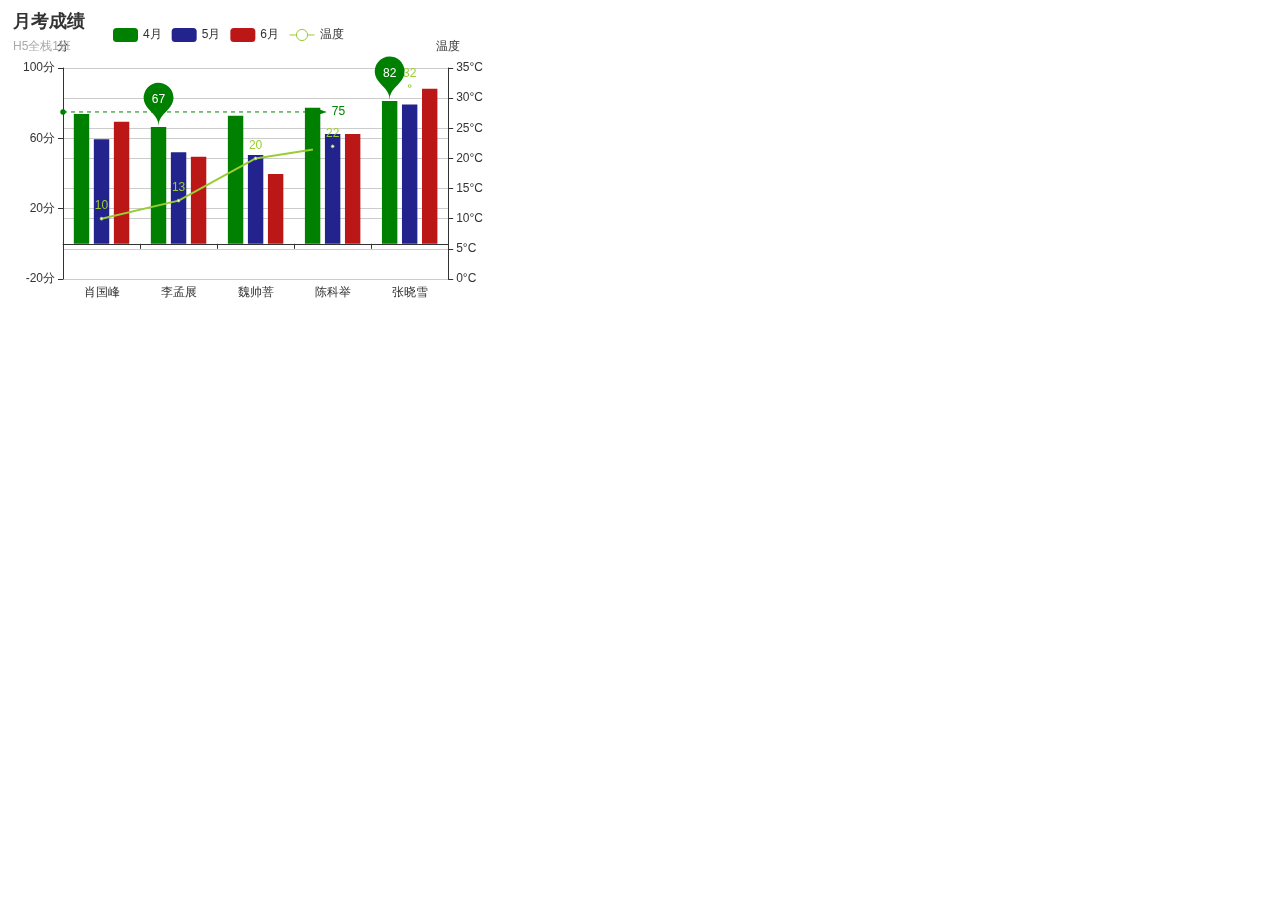
<file: demo01/01demo/bar.2.html>
<!DOCTYPE html>
<html lang="en">
<head>
    <meta charset="UTF-8">
    <meta name="viewport" content="width=device-width, initial-scale=1.0">
    <meta http-equiv="X-UA-Compatible" content="ie=edge">
    <title>ECharts bar图例</title>
    <style>
        #mycanvas {
            width: 500px;
            height: 300px;
        }
    </style>
</head>
<body>
  <!-- 1.如果想使用ECharts 作为图形分析就首要创建一个绘图区域
 -->
 <div id="mycanvas"></div>
    
</body>
<!-- 2. 引入ECharts.js文件 -->
<script src="../echarts.js"></script>
<script>
    // 3.1 获取绘图区域
     var myCanvas = document.getElementById('mycanvas');
    //  3.2 初始化 echarts 对象
    var myCharts = echarts.init(myCanvas);
    // 3.3 配置ECharts 图例所需要的数据
    var option = {
        // 设置标题
        title:{
            text:'月考成绩',
            subtext:'H5全栈1班'
        },
        // 图例视表
        legend:{
            data : ['4月','5月','6月','温度'],
            orient:'horizontal',
            top:'5%',
            left:'20%',
        },
        // 控制 grid图 网格图的显示位置和样式
        grid:{
            left:'3%',
            right:'5%',
            bottom:'3%',
            containLabel:true
        },
        // 交互 提示框
        tooltip:{
           trigger:'axis'
        },
        xAxis:{
            // data X轴的度量坐标名称
            data:['肖国峰','李孟展','魏帅菩','陈科举','张晓雪'],
            axisPointer:{
//                 type:'shadow',
//                 shadowStyle:{
//                     color: {
//     type: 'linear',
//     x: 0,
//     y: 0,
//     x2: 0,
//     y2: 1,
//     colorStops: [{
//         offset: 0, color: 'red' // 0% 处的颜色
//     }, {
//         offset: 1, color: 'blue' // 100% 处的颜色
//     }],
//     globalCoord: false // 缺省为 false
// },
// opacity:0.3
//                 }
  type : 'line',
  lineStyle:{
      type:'dotted'
  }
            }

        },
        yAxis:[
            {
                type:'value',
                name:'分',
                min:-20,
                max:100,
                interval:40,
                axisLabel:{
                    formatter:'{value}分'
                }
            },
            {
                type:'value',
                name:'温度',
                min:0,
                max:35,
                interval:5,
                axisLabel:{
                    formatter:'{value}°C'
                }
            }
        ],
            // 配置数据
            series:[
                {
                    name:'4月',
                    type:'bar',
                    barWidth:'20%',
                    color:'green',
                    data:[74.5,67,73.5,78,82],
                    markPoint:{
                        data:[
                            {
                                type:'max',
                                name:'最大值'
                            },
                            {
                                type:'min',
                                name:'最小值'
                            }
                        ]
                    },
                    markLine:{
                        data:[
                            {
                                type:'average',
                                name:'平均值'
                            }
                        ]
                    }

                },
                {
                    name:'5月',
                    type:'bar',
                    barWidth:'20%',
                    color:'#23238e',
                    data:[60,52.5,51,63,80]

                },
                {
                    name:'6月',
                    type:'bar',
                    barWidth:'20%',
                    color:'#bc1717',
                    data:[70,50,40,63,89]

                },
                {
                    name:'温度',
                    type:'line',
                    color:'yellowgreen',
                    yAxisIndex:1,
                    itemStyle:{normal:{label:{show:true}}},
                    data:[10,13,20,22,32]

                }
            ]
        
    } 
    // 4.1 使用指定的配置数据 显示图表
    myCharts.setOption(option);
</script>
</html>
</file>
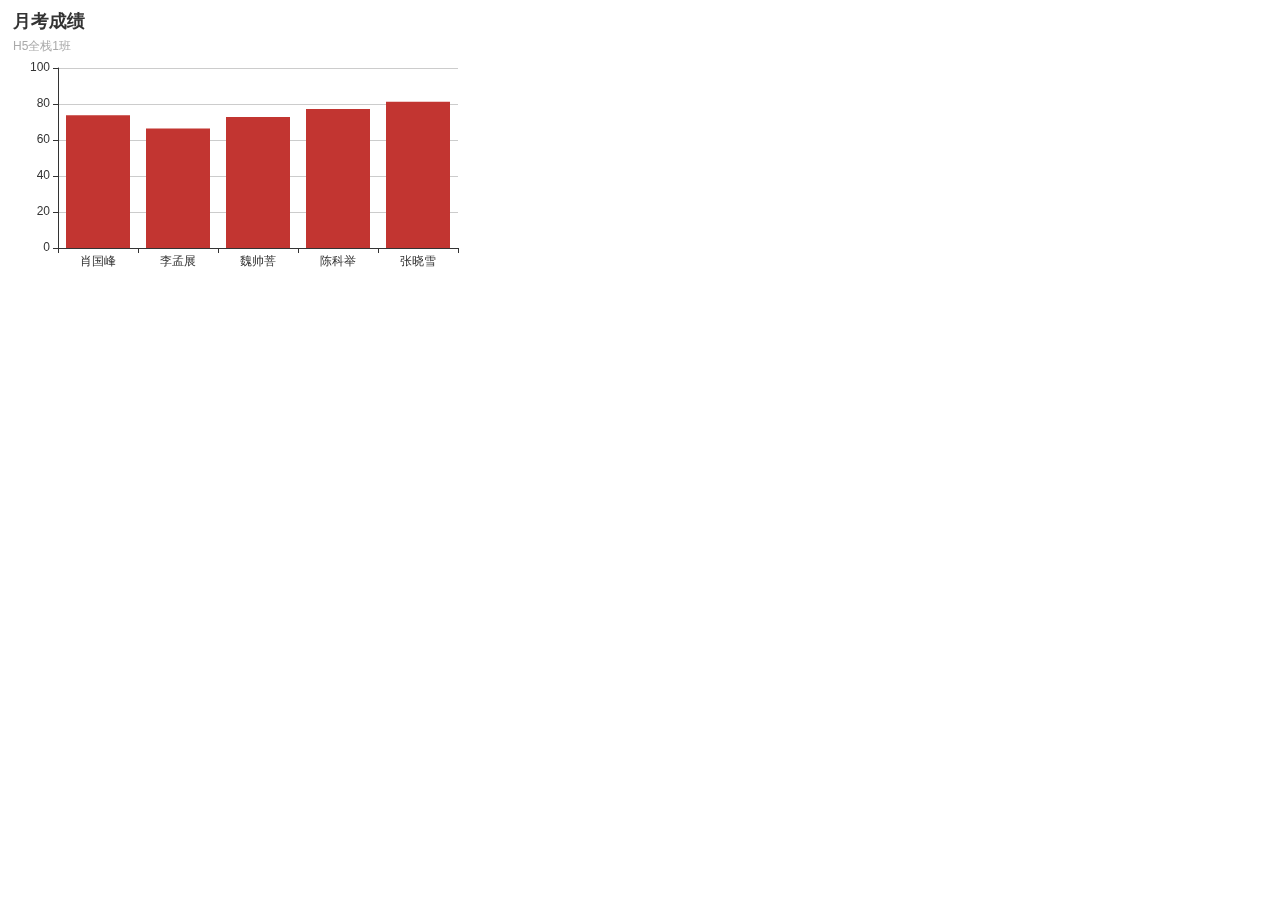
<file: demo01/01demo/bar.html>
<!DOCTYPE html>
<html lang="en">
<head>
    <meta charset="UTF-8">
    <meta name="viewport" content="width=device-width, initial-scale=1.0">
    <meta http-equiv="X-UA-Compatible" content="ie=edge">
    <title>ECharts bar图例</title>
    <style>
        #mycanvas {
            width: 500px;
            height: 300px;
        }
    </style>
</head>
<body>
  <!-- 1.如果想使用ECharts 作为图形分析就首要创建一个绘图区域
 -->
 <div id="mycanvas"></div>
    
</body>
<!-- 2. 引入ECharts.js文件 -->
<script src="../echarts.js"></script>
<script>
    // 3.1 获取绘图区域
     var myCanvas = document.getElementById('mycanvas');
    //  3.2 初始化 echarts 对象
    var myCharts = echarts.init(myCanvas);
    // 3.3 配置ECharts 图例所需要的数据
    var option = {
        // 设置标题
        title:{
            text:'月考成绩',
            subtext:'H5全栈1班'
        },
        xAxis:{
            // data X轴的度量坐标名称
            data:['肖国峰','李孟展','魏帅菩','陈科举','张晓雪'],

        },
        yAxis:{},
            // 配置数据
            series:[
                {
                    name:'4月',
                    type:'bar',
                    data:[74.5,67,73.5,78,82]
                }
            ]
        
    } 
    // 4.1 使用指定的配置数据 显示图表
    myCharts.setOption(option);
</script>
</html>
</file>
<file: css/index.css>
@charset 'utf-8';

html,body{
    height: 100%;
}

/* 页面头部导航 start */
.xe-header {
    height: 64px;
    background: #363636;
    line-height: 64px;
    vertical-align: middle;
    padding: 0 20px;
    min-width: 1024px;
    overflow: hidden;
}

.xe-header h1,
.xe-header h2,.xe-header ul {
    display: inline-block;
}
.xe-header ul > li {
    display: inline-block;
    height: 64px;
    width: 64px;
    line-height: 64px;
    text-align: center;
}

.xe-header ul>li a{
    height: 32px;
    width: 32px;
    padding: 10px;
    
}

.h-navs li:nth-child(1) a {
    background: url('../sources/images/home.png') no-repeat center center ;
    background-size: 80%;
}

.h-navs li:nth-child(2) a {
    background: url('../sources/images/message.png') no-repeat center center;
    background-size: 70%;
}
.h-navs li:nth-child(3) a {
    background: url('../sources/images/call.png') no-repeat center center;
    background-size: 70%;
}

.h-navs li:nth-child(4){
    width: 200px;
    font-size: 14px;
    line-height: normal;
    color: #fff;
    /* padding-right: 0px; */
    text-align: right;
}

.h-navs li:nth-child(4) span:first-child{
    color: #fff;
}

.h-navs li:nth-child(4) span:last-child {
    color: #797677;
    font-size: 12px;
}

.h-navs li:last-child a {
    background: url('../sources/images/headerdefault.png') no-repeat center center;
    background-size: 80%;
}

.selected {
    background: #000;
}

.xe-header ul {
    float: right;
}



.xe-header h2 {
    font-style: italic;
    color: #b4b4b4;
    padding-left: 20px;
}

#xe_logo {
    width: 150px;
    vertical-align: middle;
}

/* 页面头部 end */
/* 页面内容start */
.xe-main {
    height: 90%;
    min-width: 1024px;
    position: relative;
    overflow: hidden;
}
/* 内容左 s*/
.main-left {
    position: absolute;
    top: 0;
    left: 0;
    width: 20%;
    height: 100%;
    overflow-x: hidden;
    overflow-y: scroll;
    background-color: #fff;
}

#main_navs>li {
    position: relative;
}

#main_navs>li>b{
    position: absolute;
    right: 10px;
    top: 36px;
    transform: translateY(-50%);
    display: inline-block;
    width: 32px;
    height: 32px;
    background: url('../sources/images/arrow-right.png') no-repeat;
}

#main_navs >li >a{
    display: inline-block;
    width: 100%;
    height: 72px;
    line-height: 72px;
    color: #f47f03;
    font-size: 14px;
    background:#f5f3f3 url('../sources/images/home.png') no-repeat left center;
    text-indent: 40px;
}



.sub-item > li >a {
    display: inline-block;
    width: 100%;
    height: 60px;
    line-height: 60px;
    color: #999;
    font-size: 14px;
    background:#f8f6f7 url('../sources/images/home.png') no-repeat left center;
    text-indent: 40px;
    border-left: 4px solid #f8f6f7;
}

.item-selected {
    border-left: 4px solid #f47f03;
    color: #f47f03;
}

/* 内容左 e*/
/* 内容右 s*/

.main-right {
    position: absolute;
    top: 0;
    left: 20%;
    width: 80%;
    height: 100%;
    background-color: #f7f4f8;
}
#show {
    width: 100%;height: 100%;left: 20%;top: 0;
    
}
.show-header {
    width: 100%;
    height: 20%;
    background: antiquewhite;
}
.table-wrapper {
    height: 70%;
    background: #f47f03;
}
.table {
    border: 1px solid greenyellow;
    overflow: hidden;
    width: 100%;
    overflow-x: scroll;
}
.th,.tr {
    border: solid 1px blueviolet;
    /* overflow: hidden; */
    white-space: nowrap;
    display: inline-block;
    
}
.th >li,.tr>li {
    
    width: 200px;
    
}
/* 页码设置 s */
.pages {
    height: 10%;
    background: #797677;
}
.pages>ul {
    width: 70%;
    height: 100%;
    
    background: #24916c;
    margin: 0 auto;
    
    
}
.pages>ul>li{
    display: inline-block;
    height: 100%;
    width: 40px;
    box-sizing: border-box;
    position: relative;
    border: 1px solid red;
    margin-right: 10px;
}
.pages>ul>li>a {
    display: inline-block;
   
    line-height: 40px;
    
    border: solid 1px pink;
    text-align: center;
    position: absolute;
    top: 50%;
    left: 50%;
    transform: translate(-50%,-50%);
}
.pages>ul>li:nth-child(1) {
    margin-right: 30px;
}
.pages>ul>li:nth-child(1)>a {
    width: 100px;
}
/* 页码设置 e */

/* 内容右 e*/
/* 页面内容end */
</file>
<file: css/ckj.css>
.c4-tp{border-bottom: solid 3px #0061A5;height: 78px;width: 100%;}
.c4-tp span {font-size: 26px;font-weight: bold;line-height: 78px;margin-left: 55px;}
.c4-tp img {top: 20px;}
.c4-mid{height: 100px;width: 100%;line-height:100px;background-color: #e5e5e5;
border-color: gray;}
.c4-bot{height: 65%;width: 100%;}
#show {}
#c4-bot {height: 100%;min-width: 1024px;width:1400px;overflow-x:scroll;}
#c4-bot ul { overflow: hidden; width: 100%;}
#c4-bot ul li {float: left;height: 40px;line-height: 40px;text-align: center;
background: #fff;}
#c4-bot ul li {width: 5%;}
#c4-bot ul li a{color:black;background:beige;display: inline-block;
width: 100%;height: 100%;margin: 1px;}
#content ul {overflow: hidden;}
</file>
